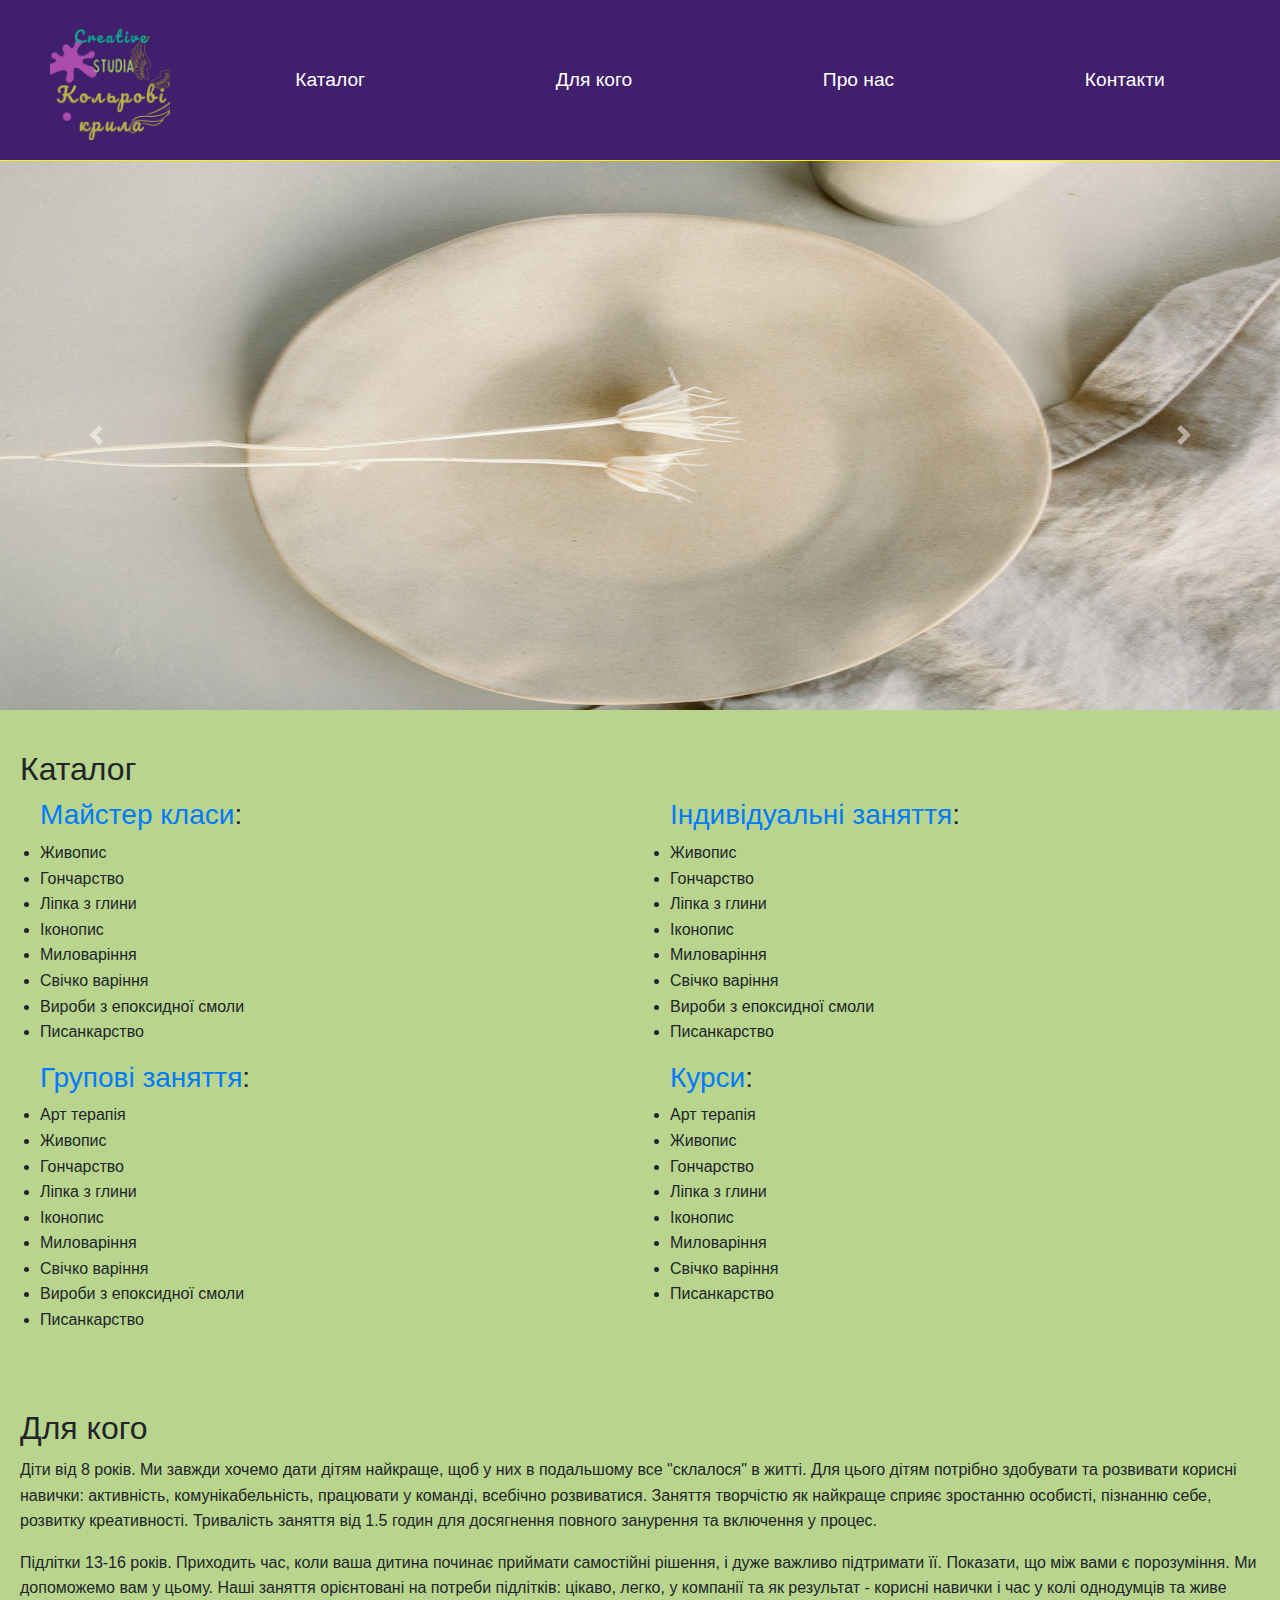
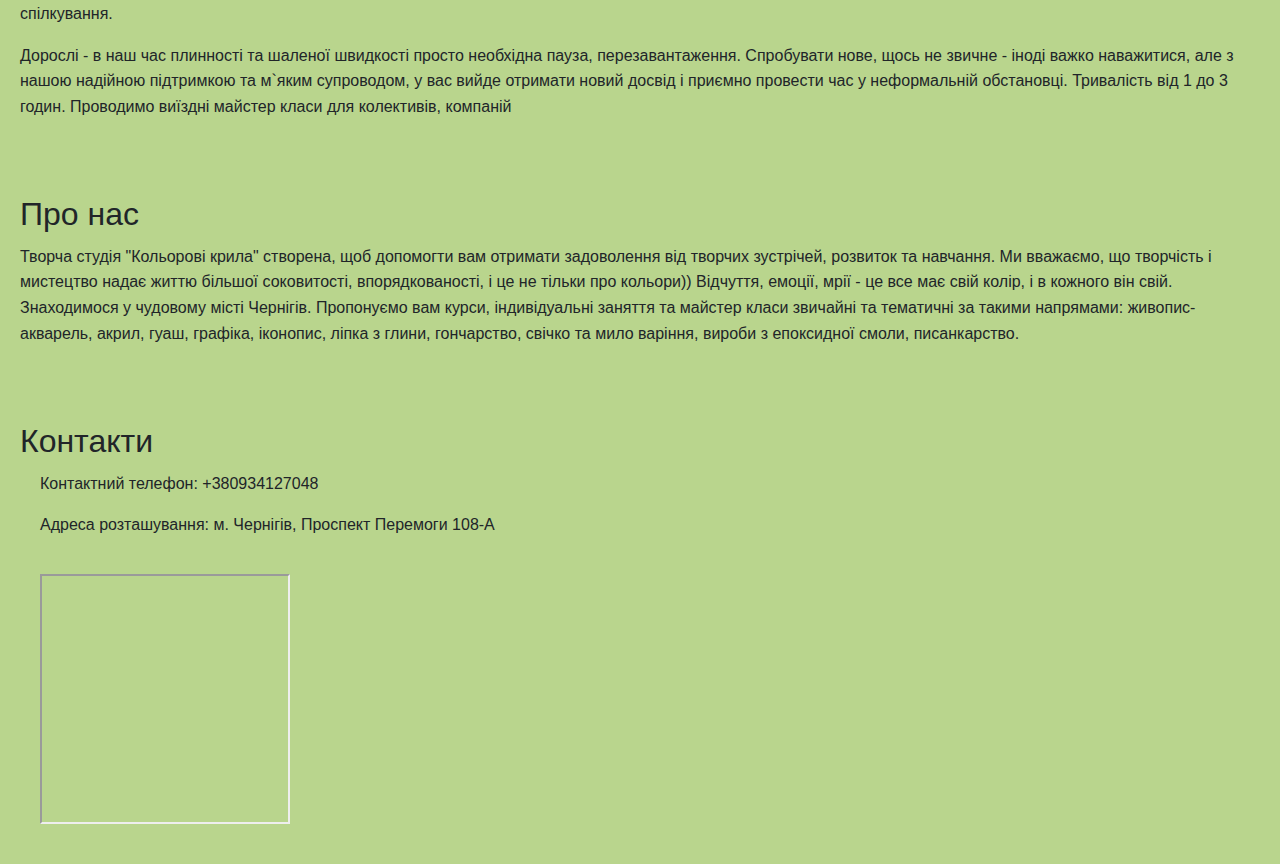
<file: index.html>
<!DOCTYPE html>
<html lang="ua">

<head>
    <meta charset="UTF-8">
    <meta name="viewport" content="width=device-width, initial-scale=1.0">
    <title>Кольорові Крила</title>
    <link rel="stylesheet" href="https://maxcdn.bootstrapcdn.com/bootstrap/4.0.0/css/bootstrap.min.css">
    <link rel="stylesheet" href="static/styles/style.css">
    <link rel="icon" type="image/png" href="static/image/Blue,_Red_and_Orange_Minimalist_Modern_Creative_Agency_Logo_202405182.png">
    
</head>

<body>
    <div class="nav-container">
        <nav>
            <ul>
                <li><a href="index.html"><img class="logo" src="static/image/Blue,_Red_and_Orange_Minimalist_Modern_Creative_Agency_Logo_202405182.png" alt="Кольорові Крила"></a></li>
                <li><a href="#catalog">Каталог</a></li>
                <li><a href="#for-whom">Для кого</a></li>
                <li><a href="#about">Про нас</a></li>
                <li><a href="#contacts">Контакти</a></li>
            </ul>
        </nav>
    </div>

    <div id="carouselExampleControls" class="carousel slide" data-ride="carousel">
        <div class="carousel-inner">
            <div class="carousel-item active">
                <img src="static/image/Гончарство 6.jpg" class="d-block w-100" alt="...">
            </div>
            <div class="carousel-item">
                <img src="static/image/Живопис 4.jpg" class="d-block w-100" alt="...">
            </div>
            <div class="carousel-item">
                <img src="static/image/Гончарство 5.jpg" class="d-block w-100" alt="...">
            </div>
            <div class="carousel-item">
                <img src="static/image/Гончарство 4.jpg" class="d-block w-100" alt="...">
            </div>
        </div>
        <a class="carousel-control-prev" href="#carouselExampleControls" role="button" data-slide="prev">
            <span class="carousel-control-prev-icon" aria-hidden="true"></span>
            <span class="sr-only">Previous</span>
        </a>
        <a class="carousel-control-next" href="#carouselExampleControls" role="button" data-slide="next">
            <span class="carousel-control-next-icon" aria-hidden="true"></span>
            <span class="sr-only">Next</span>
        </a>
    </div>

    <div id="catalog" class="content-section">
        <h2>Каталог</h2>
        <div class="flex-container">
            <div class="catalog-item">
                <h3><a href="page 2.html">Майстер класи</a>:</h3>
                <ul>
                    <li>Живопис</li>
                    <li>Гончарство</li>
                    <li>Ліпка з глини</li>
                    <li>Іконопис</li>
                    <li>Миловаріння</li>
                    <li>Свічко варіння</li>
                    <li>Вироби з епоксидної смоли</li>
                    <li>Писанкарство</li>
                </ul>
            </div>

            <div class="catalog-item">
                <h3><a href="page 3.html">Індивідуальні заняття</a>:</h3>
                <ul>
                    <li>Живопис</li>
                    <li>Гончарство</li>
                    <li>Ліпка з глини</li>
                    <li>Іконопис</li>
                    <li>Миловаріння</li>
                    <li>Свічко варіння</li>
                    <li>Вироби з епоксидної смоли</li>
                    <li>Писанкарство</li>
                </ul>
            </div>
        </div>
        <div class="flex-container">
            <div class="catalog-item">
                <h3><a href="page 4.html">Групові заняття</a>:</h3>
                <ul>
                    <li>Арт терапія</li>
                    <li>Живопис</li>
                    <li>Гончарство</li>
                    <li>Ліпка з глини</li>
                    <li>Іконопис</li>
                    <li>Миловаріння</li>
                    <li>Свічко варіння</li>
                    <li>Вироби з епоксидної смоли</li>
                    <li>Писанкарство</li>
                </ul>
            </div>
            <div class="catalog-item">
                <h3><a href="page 5.html">Курси</a>:</h3>
                <ul>
                    <li>Арт терапія</li>
                    <li>Живопис</li>
                    <li>Гончарство</li>
                    <li>Ліпка з глини</li>
                    <li>Іконопис</li>
                    <li>Миловаріння</li>
                    <li>Свічко варіння</li>
                    <li>Писанкарство</li>
                </ul>
            </div>
        </div>
    </div>

    <div id="for-whom" class="content-section">
        <h2>Для кого</h2>
        <p>Діти від 8 років. Ми завжди хочемо дати дітям найкраще, щоб у них в подальшому все "склалося" в житті. Для
            цього дітям потрібно
            здобувати та розвивати корисні навички: активність, комунікабельність, працювати у команді, всебічно
            розвиватися. Заняття
            творчістю як найкраще сприяє зростанню особисті, пізнанню себе, розвитку креативності. Тривалість заняття
            від 1.5 годин для
            досягнення повного занурення та включення у процес.
        </p>
        <p>
            Підлітки 13-16 років. Приходить час, коли ваша дитина починає приймати самостійні рішення, і дуже важливо
            підтримати її. Показати, що
            між вами є порозуміння. Ми допоможемо вам у цьому. Наші заняття орієнтовані на потреби підлітків: цікаво,
            легко, у компанії
            та як результат - корисні навички і час у колі однодумців та живе спілкування.
        </p>
        <p>
            Дорослі - в наш час плинності та шаленої швидкості просто необхідна пауза, перезавантаження. Спробувати
            нове, щось не звичне -
            іноді важко наважитися, але з нашою надійною підтримкою та м`яким супроводом, у вас вийде отримати новий
            досвід і приємно провести
            час у неформальній обстановці. Тривалість від 1 до 3 годин.
            Проводимо виїздні майстер класи для колективів, компаній</p>
    </div>

    <div id="about" class="content-section">
        <h2>Про нас</h2>
        <p>Творча студія "Кольорові крила" створена, щоб допомогти вам отримати задоволення від творчих зустрічей,
            розвиток та навчання.
            Ми вважаємо, що творчість і мистецтво надає життю більшої соковитості, впорядкованості, і це не тільки про
            кольори))
            Відчуття, емоції, мрії - це все має свій колір, і в кожного він свій. Знаходимося у чудовому місті Чернігів.
            Пропонуємо вам курси, індивідуальні заняття та майстер класи звичайні та тематичні за такими напрямами:
            живопис-акварель, акрил, гуаш,
            графіка, іконопис, ліпка з глини, гончарство, свічко та мило варіння, вироби з епоксидної смоли,
            писанкарство.</p>
    </div>

    <div id="contacts" class="content-section">
        <h2>Контакти</h2>
        <div class="contacts-container">
            <div class="contacts-info">
                <p>Контактний телефон: +380934127048</p>
                <p>Адреса розташування: м. Чернігів, Проспект Перемоги 108-А</p>
            </div>
            <iframe src="https://www.google.com/maps/embed?pb=!1m18!1m12!1m3!1d2483.8255853655583!2d31.298572176469325!3d51.49806807181117!2m3!1f0!2f0!3f0!3m2!1i1024!2i768!4f13.1!3m3!1m2!1s0x46d548f369a40001%3A0x4fd9c226230e5701!2z0L_RgNC-0YHQv9C10LrRgiDQn9C10YDQtdC80L7Qs9C4LCAxMDjQsCwg0KfQtdGA0L3RltCz0ZbQsiwg0KfQtdGA0L3RltCz0ZbQstGB0YzQutCwINC-0LHQu9Cw0YHRgtGMLCAxNDAwMA!5e0!3m2!1suk!2sua!4v1716028252692!5m2!1suk!2sua" class="map"></iframe>
        </div>
    </div>

    <script src="https://code.jquery.com/jquery-3.2.1.slim.min.js"></script>
    <script src="https://cdnjs.cloudflare.com/ajax/libs/popper.js/1.12.9/umd/popper.min.js"></script>
    <script src="https://maxcdn.bootstrapcdn.com/bootstrap/4.0.0/js/bootstrap.min.js"></script>
</body>

</html>
</file>
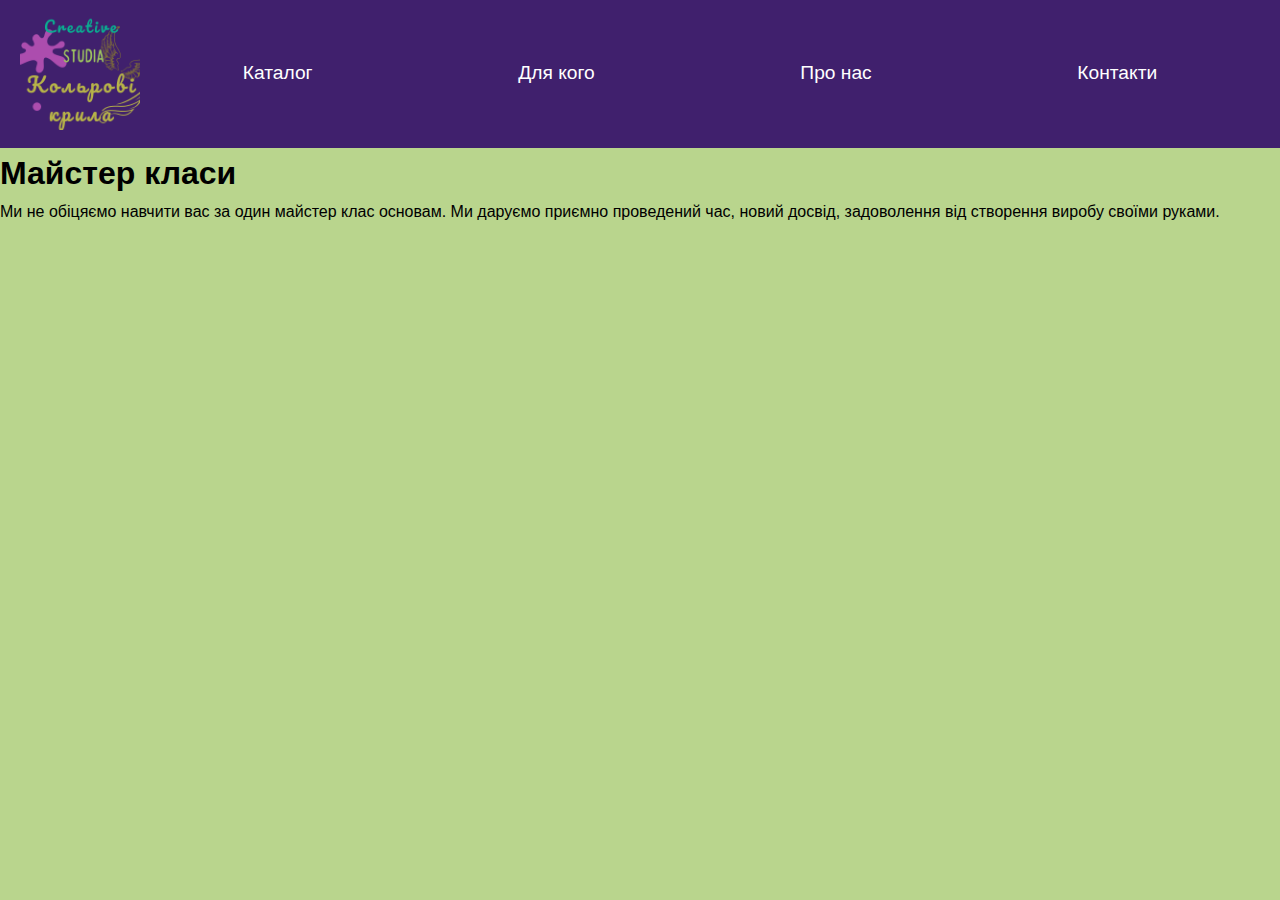
<file: page 2.html>
<!DOCTYPE html>
<html lang="ua">

<head>
    <meta charset="UTF-8">
    <meta name="viewport" content="width=device-width, initial-scale=1.0">
    <title>Кольорові Крила</title>
    <link rel="stylesheet" href="static/styles/style.css">
    <link rel="icon" type="image/png"
        href="static/image/Blue,_Red_and_Orange_Minimalist_Modern_Creative_Agency_Logo_202405182.png">
</head>
<body>
    <div class="nav-container">
        <nav>
            <ul>
                <a href="index.html"><img class="logo" src="static/image/Blue,_Red_and_Orange_Minimalist_Modern_Creative_Agency_Logo_202405182.png" alt="Кольорові Крила"></a>
                <li><a href="index.html#catalog">Каталог</a></li>
                <li><a href="index.html#for-whom">Для кого</a></li>
                <li><a href="index.html#about">Про нас</a></li>
                <li><a href="index.html#contacts">Контакти</a></li>
            </ul>
        </nav>
    </div>
    <h1>Майстер класи</h1>
    <p>Ми не обіцяємо навчити вас за один майстер клас основам. Ми даруємо приємно проведений час, новий досвід,
        задоволення від створення виробу своїми руками.</p>
</body>
</html>
</file>
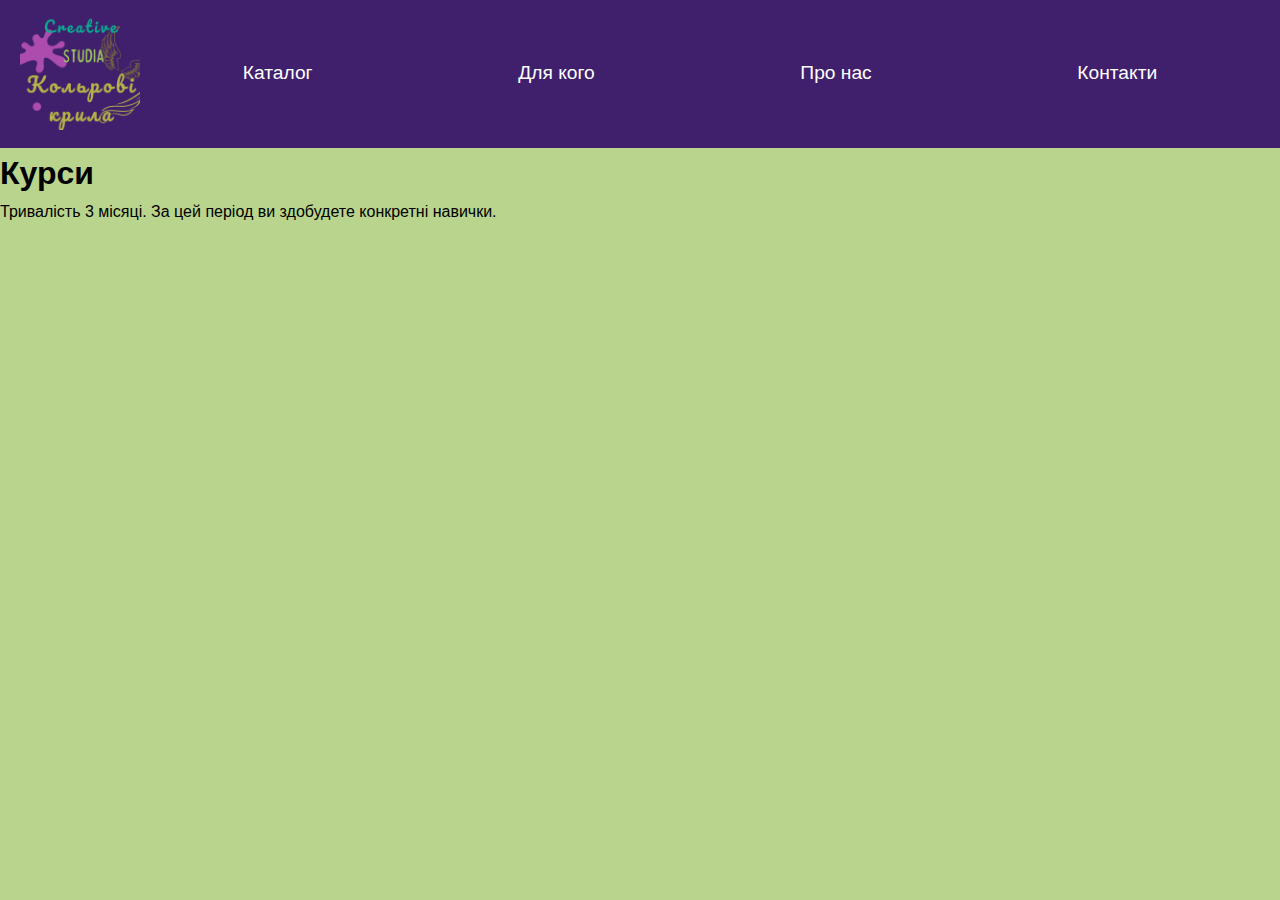
<file: page 5.html>
<!DOCTYPE html>
<html lang="ua">

<head>
    <meta charset="UTF-8">
    <meta name="viewport" content="width=device-width, initial-scale=1.0">
    <title>Кольорові Крила</title>
    <link rel="stylesheet" href="static/styles/style.css">
    <link rel="icon" type="image/png"
        href="static/image/Blue,_Red_and_Orange_Minimalist_Modern_Creative_Agency_Logo_202405182.png">
</head>
<body>
    <div class="nav-container">
        <nav>
            <ul>
                <a href="index.html"><img class="logo" src="static/image/Blue,_Red_and_Orange_Minimalist_Modern_Creative_Agency_Logo_202405182.png" alt="Кольорові Крила"></a>
                <li><a href="index.html#catalog">Каталог</a></li>
                <li><a href="index.html#for-whom">Для кого</a></li>
                <li><a href="index.html#about">Про нас</a></li>
                <li><a href="index.html#contacts">Контакти</a></li>
            </ul>
        </nav>
    </div>
    <h1>Курси</h1>
    <p>Тривалість 3 місяці. За цей період ви здобудете конкретні навички.</p>
</body>
</html>
</file>
<file: static/styles/style.css>
* {
    margin: 0;
    padding: 0;
    box-sizing: border-box;
}

html {
    scroll-behavior: smooth;
}

a {
    text-decoration: none !important;
}

body {
    font-family: Arial, sans-serif;
    line-height: 1.6;
    background-color: rgba(158, 196, 96, 0.718);
}

.content-section {
    padding: 20px;
    margin: 20px 0;
}

.content-section h2 {
    margin-bottom: 10px;
}

.logo {
    height: auto;
    max-height: 120px;
    width: auto;
    max-width: 100%;
    padding: 0;
    margin: 0;
}

.nav-container {
    display: flex;
    background-color: rgb(64, 32, 109);
    align-items: center;
    padding: 10px 20px;
    height: auto;
}

nav {
    flex-grow: 1;
}

nav ul {
    display: flex;
    align-items: center;
    list-style: none;
    padding: 0;
    margin: 0;
    width: 100%;
}

nav ul li {
    margin: 0 10px;
    display: flex;
    align-items: center;
    justify-content: center;
    flex-grow: 1;
}

nav ul li:first-child {
    flex-grow: 0;
}

nav ul li a {
    font-size: 1.2em;
    padding: 10px 20px;
    color: white;
    background-color: transparent;
    border-radius: 5px;
    transition: background-color 0.3s;
    width: 100%;
    text-align: center;
}

nav ul li a:hover {
    background-color: rgba(255, 255, 255, 0.1);
}

.flex-container {
    display: flex;
    justify-content: space-between;
}

.catalog-item {
    width: 48%;
}

.contacts-container {
    display: flex;
    flex-direction: column;
    align-items: flex-start;
    gap: 20px;
}

.contacts-info {
    max-width: 100%;
}

.contacts-container iframe.map {
    width: 250px;
    height: 250px;
}

@media (max-width: 900px) {
    .nav-container {
        flex-wrap: wrap;
    }

    nav ul {
        justify-content: center;
        width: 100%;
    }

    nav ul li {
        margin: 5px;
    }

    nav ul li a {
        padding: 10px 15px;
        font-size: 1em;
    }

    .flex-container .catalog-item {
        width: 100%;
    }
}

@media (max-width: 600px) {
    .nav-container {
        flex-direction: column;
        align-items: center;
    }

    nav ul {
        flex-direction: column;
        align-items: center;
    }

    nav ul li {
        width: 100%;
        text-align: center;
    }

    nav ul li a {
        width: 100%;
        padding: 15px;
    }

    .contacts-container iframe {
        width: 100%;
        height: 200px;
    }
}


/* Стили для блоков с каталогом */
.flex-container {
    display: flex;
    justify-content: space-between;
    flex-wrap: wrap;
    gap: 20px;
    padding-left: 20px; /* Отступ слева */
}

.catalog-item {
    flex-basis: calc(50% - 20px); /* Ширина блока 50% минус отступ */
}

/* Стили для контактной информации */
.contacts-container {
    display: flex;
    flex-direction: column;
    align-items: flex-start;
    gap: 20px;
    padding-left: 20px; /* Отступ слева */
}

.contacts-info {
    max-width: 100%;
}
.carousel-item img {
    width: 100%;
    height: 550px; 
    object-fit: cover;
}
</file>
